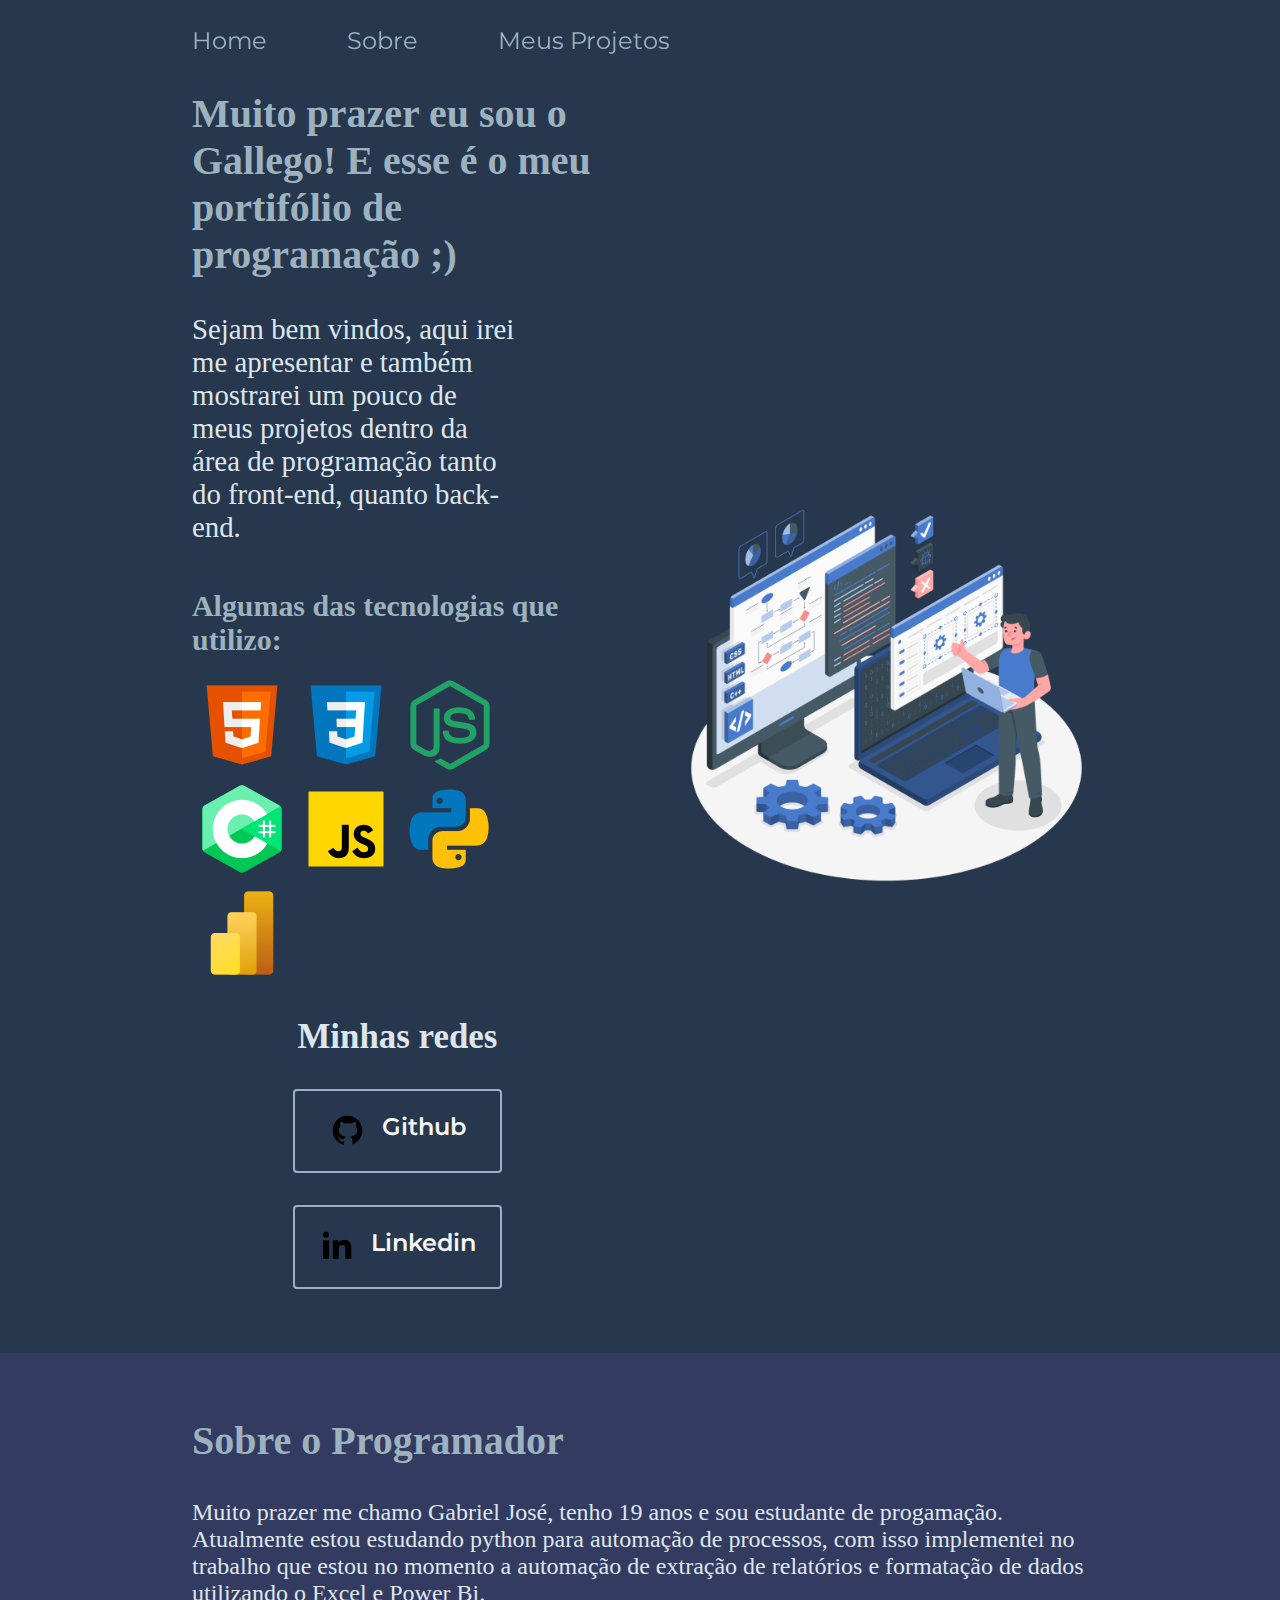
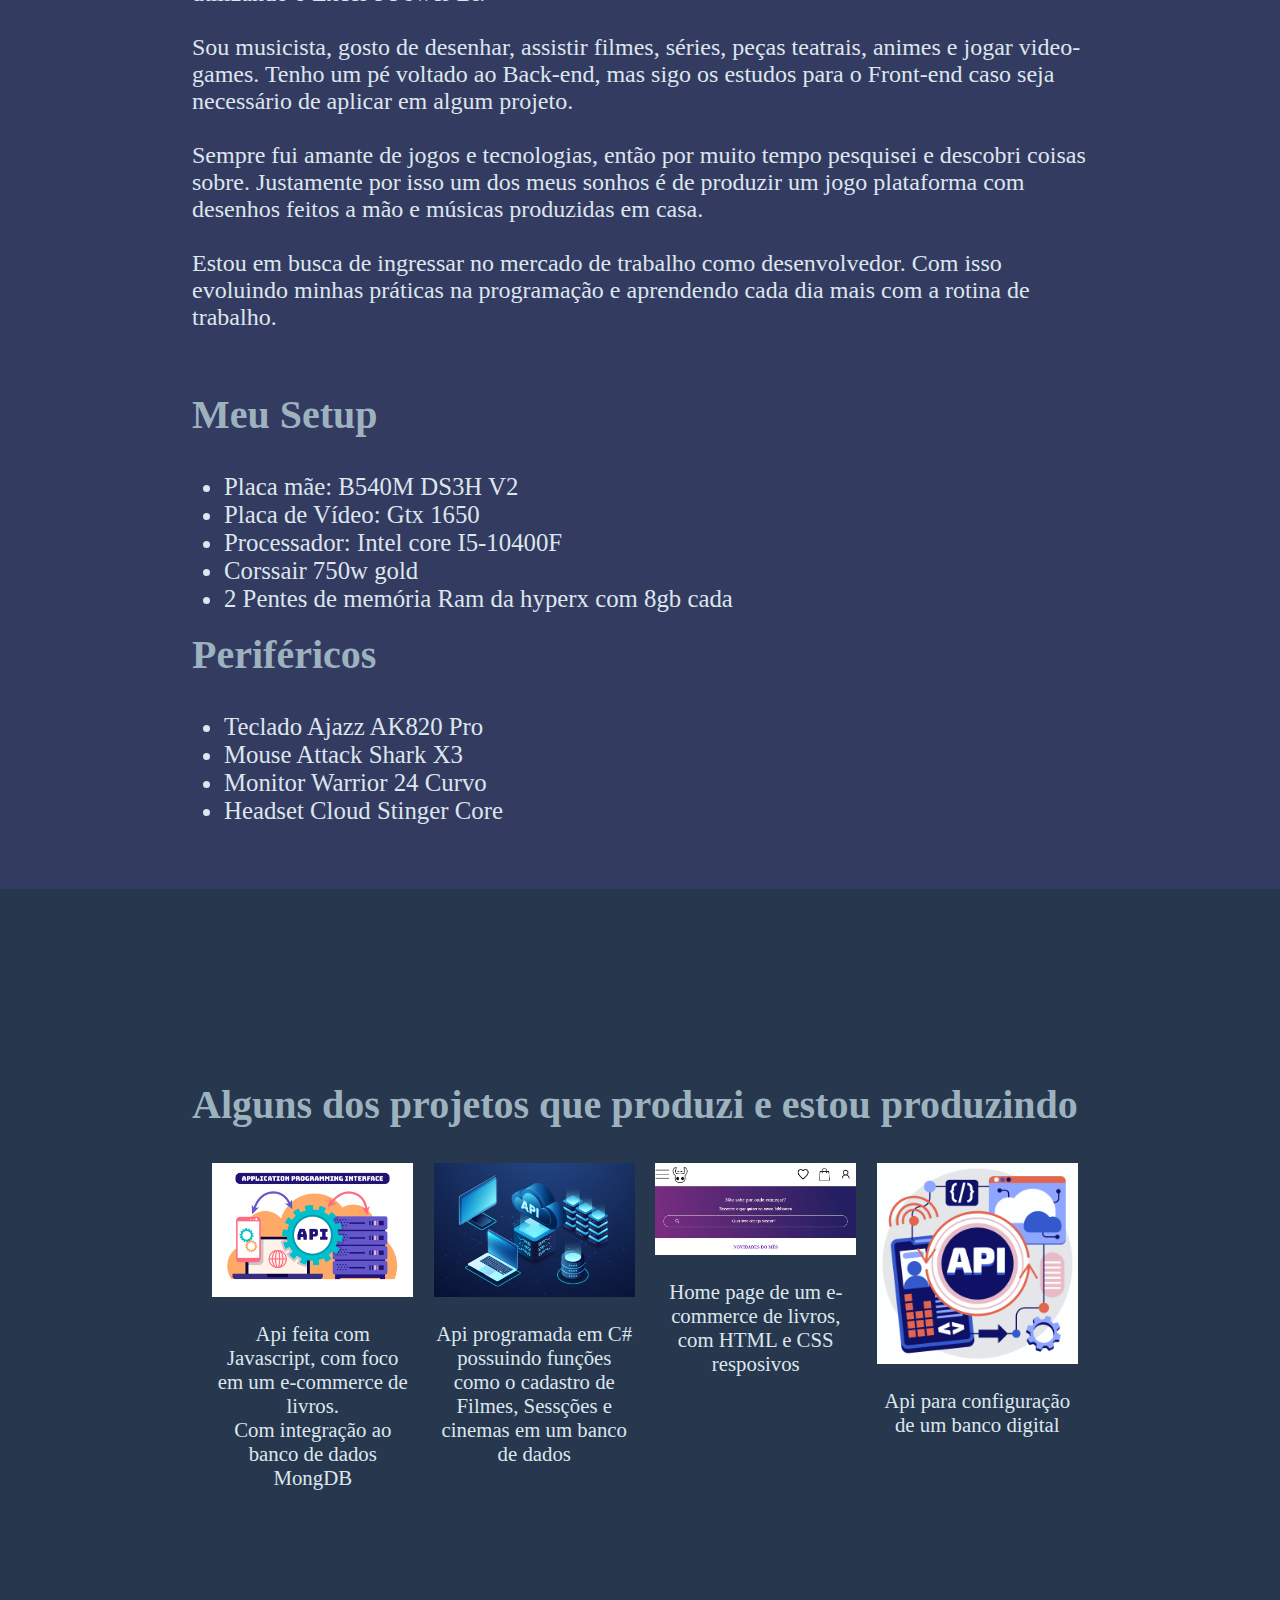
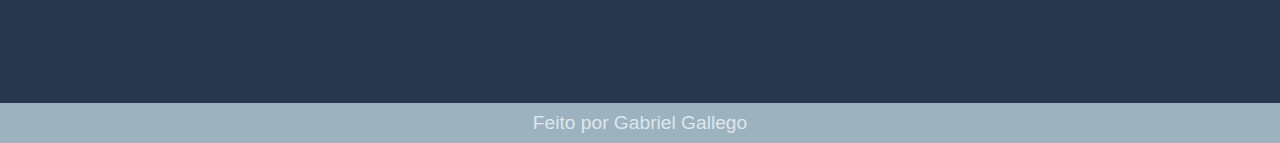
<file: index.html>
<!DOCTYPE html>
<html lang="pt-br">
<head>
    <meta charset="UTF-8">
    <meta http-equiv="X-UA-Compatible" content="IE=edge">
    <meta name="viewport" content="width=device-width, initial-scale=1.0">
    <title>Portifolio</title>
    <link rel="stylesheet" href="./styles/style.css">
</head>

<!-- cabeçalho do projeto -->
<body>
    <header class="cabecalho">
        <nav class="cabecalho__principal">
            <a class="cabecalho__links" href="#index">Home</a>
            <a class="cabecalho__links" href="#about">Sobre</a>
            <a class="cabecalho__links" href="#projetos">Meus Projetos</a>
        </nav>
    </header>

    <!-- Começo -->
    <main class="apresentacao" id="index">
        <section class="apresentacao__conteudo">
            <h1 class="apresentacao__conteudo__titulo">Muito prazer eu sou o Gallego!
                 E esse é o meu portifólio de programação ;)
            </h1>
            <p class="apresentacao__conteudo__texto">Sejam bem vindos, aqui irei me apresentar e também mostrarei
                um pouco de meus projetos dentro da área de programação tanto do front-end, quanto back-end.
            </p>

            <h1 class="tecnologias">Algumas das tecnologias que utilizo:
            </h1>
            
            <br>
            <img class="icones__tec" src="./assets/icons8-html-100.png" alt="icon html">
            <img class="icones__tec" src="./assets/icons8-css3-100.png" alt="icon css">
            <img class="icones__tec" src="./assets/icons8-node-js-100.png" alt="icon nodejs">
            <img class="icones__tec" src="./assets/icons8-c-100.png" alt="icon c#">
            <img class="icones__tec" src="./assets/icons8-javascript-100.png" alt="icon js">
            <img class="icones__tec" src="./assets/icons8-python-100.png" alt="icon python">
            <img class="icones__tec" src="./assets/icons8-poder-bi-2021-100.png" alt="icon powerBi">

            <div class="apresentacao__links">
                <h2 class="apresentacao__links__subtitulo">Minhas redes</h2>
                <a class="apresentacao__links__link" href="https://github.com/gabriel-galleg0">
                    <img src="./assets/icons8-github-37.png">
                  Github
                </a>
                <a class="apresentacao__links__link" href="https://www.linkedin.com/in/gabriel-gallego-5a7276241/">
                    <img class="icon" src="./assets/icons8-linkedin-37.png">
                    Linkedin
                </a>
            </div>
        </section>
        <img class="eu" src="img/ilustracao.png" alt="Imagens de projetos do Gallego">
    </main>
<!-- Fim da "Página Home" -->

<!-- Inicio sobre -->
<section class="apresentacao_about" id="about">
    <section class="apresentacao__conteudo">
        <h1 class="apresentacao__conteudo__titulo">Sobre o Programador</h1>

        <p class="apresentacao__conteudo__texto__about" >Muito prazer me chamo Gabriel José, tenho 19 anos e sou estudante
            de progamação. Atualmente estou estudando python para automação de processos, com isso implementei no trabalho que estou no momento 
            a automação de extração de relatórios e formatação de dados utilizando o Excel e Power Bi.
<br>
<br>
            Sou musicista, gosto de desenhar, assistir filmes, séries, peças teatrais, animes e jogar video-games.
            Tenho um pé voltado ao Back-end, mas sigo os estudos para o Front-end caso seja necessário de aplicar em algum projeto. 
<br>
<br>
            Sempre fui amante de jogos e tecnologias, então por muito tempo pesquisei e descobri coisas sobre.
            Justamente por isso um dos meus sonhos é de produzir um jogo plataforma com desenhos feitos a mão e 
            músicas produzidas em casa.
<br>
<br>
            Estou em busca de ingressar no mercado de trabalho como desenvolvedor. Com isso evoluindo minhas práticas na programação e aprendendo cada dia mais com a rotina de trabalho.
        </p>
<br>
<br>
        <h1 class="apresentacao__conteudo__titulo">Meu Setup</h1>
        
        <ul class="itens__hardware">
            <li><a class="linkshardware" href="https://www.gigabyte.com/br/Motherboard/B450M-DS3H-V2-rev-1x#kf">Placa mãe: B540M DS3H V2</a> </li>  
            <li><a class="linkshardware" href="https://www.gigabyte.com/br/Graphics-Card/GV-N1656OC-4GD-rev-10#kf">Placa de Vídeo: Gtx 1650</a></li>
            <li><a class="linkshardware" href="https://www.intel.com.br/content/www/br/pt/products/sku/199278/intel-core-i510400f-processor-12m-cache-up-to-4-30-ghz/specifications.html">Processador: Intel core I5-10400F</a></li>  
            <li><a class="linkshardware" href="https://www.corsair.com/es/pt/p/psu/cp-9020155-ww/rmx-white-series-rm750x-750-watt-80-plus-gold-certified-fully-modular-psu-ww-cp-9020155-ww">Corssair 750w gold</a></li>
           <li><a class="linkshardware" href="https://www.kingston.com/br/memory/gaming/kingston-fury-beast-ddr4-memory">2 Pentes de memória Ram da hyperx com 8gb cada </a></li>
        </ul>  
<br>
        <h1 class="apresentacao__conteudo__titulo">Periféricos</h1>
        <ul class="itens__hardware">
            <li><a class="linkshardware" href="https://ajazzstore.com/products/ajazz-ak820-pro?variant=42723205611573">Teclado Ajazz AK820 Pro </a></li>
            <li><a class="linkshardware" href="https://www.amazon.com.br/X3-tri-modo-bluetooth-26000Dpi-recarregável/dp/B0CGV1QGMW?th=1">Mouse Attack Shark X3</a></li>
            <li><a class="linkshardware" href="https://www.pichau.com.br/monitor-gamer-multi-warrior-shin-kai-24-pol-va-curvo-fhd-1ms-165hz-freesync-hdmi-dp-mn103?gclid=CjwKCAjwqZSlBhBwEiwAfoZUIKatyYwm52MZTocuSJvksjObzA3mgFfY552PpCydyW8n5nqku1hrKxoCZ2wQAvD_BwE">Monitor Warrior 24 Curvo</a></li>
            <li><a class="linkshardware" href="https://row.hyperx.com/pt-BR/collections/gaming-headsets/products/hyperx-cloud-stinger-core-pc?variant=40911970664653">Headset Cloud Stinger Core</a></li>
        </ul>
    </section>
</section>
<!-- Final Sobre -->

<!-- Início meus projetos -->
    <section class="apresentacao_conteudo_flex" id="projetos">
  <h1 class="apresentacao__conteudo__titulo">Alguns dos projetos que produzi e estou produzindo</h1> 

        <div class="conteudos">
        <div>
            <a href="https://github.com/gabriel-galleg0/Api.Livraria_express-MongoDB"><img src="img/api2.jpg"></a>
            <p class="apresentacao__conteudo__texto_projetos">Api feita com Javascript, com foco em um e-commerce de livros.<br>
                Com integração ao banco de dados MongDB</p>
        </div>
            <div>
        <a href="https://github.com/gabriel-galleg0/Api_de_filmes"><img src="img/api1.jpg" alt="Imagem do projeto com C#"></a>
        <p class="apresentacao__conteudo__texto_projetos">Api programada em C# possuindo funções como o
            cadastro de Filmes, Sessções e cinemas em um banco de dados</p>        
    </div>
                <div>
                    <a href="https://site-de-livros-gallego.vercel.app"><img src="img/books.jpg" alt="Página Inicial GallegoBooks"></a>
                    <p class="apresentacao__conteudo__texto_projetos">Home page de um e-commerce de livros,
                        com HTML e CSS resposivos</p>
                </div>
                    <div>
                        <a href="https://github.com/gabriel-galleg0/BytebankAdm"><img src="img/api3.jpg"></a>
                        <p class="apresentacao__conteudo__texto_projetos">Api para configuração de um banco digital</p>
                    </div>      
                </div>
</section>

<!-- Footer -->
    <footer class="rodape">
        <p>Feito por Gabriel Gallego</p>
    </footer>
</body>
</html>
</file>
<file: styles/style.css>
@import url('https://fonts.googleapis.com/css2?family=Krona+One&family=Montserrat:wght@400;600&display=swap');

:root {
    --cor-primaria: #27374D;
    --cor-secundaria: #DDE6ED;
    --cor-terciaria: #9DB2BF;
    --cor-hover: #526D82;

}
html{
    scroll-behavior: smooth;

}
*{
    margin: 0%;
    padding: 0%;

}
body{
    box-sizing: border-box;
    background-color: var(--cor-primaria);
    color: var(--cor-secundaria);
    
}
img{
    max-width: 100%;

}
.cabecalho{
    padding: 2% 0% 0% 15% ;
   

}
.cabecalho__principal{
    display: flex;
    gap: 80px;
    position: fixed;
}
.cabecalho__links{
    font-family: 'Montserrat', sans-serif;
    color: var(--cor-terciaria);
    font-size: 1.50rem;
    text-decoration: none;

}
.apresentacao__conteudo__titulo{
    color: var(--cor-terciaria);
    font-size: 2.5rem;
    padding-bottom: 35px;
   
}
.apresentacao{
    padding: 5% 15%;
    display: flex;
    align-items: center;
    justify-content: space-between;
    gap: 82px;
    
}
.apresentacao__conteudo__texto{
    width: 80%;
    font-size: 1.80rem;
    display: flex;
    flex-direction: column;
    gap: 40px;

}
.tecnologias{
    padding-top: 45px;
    color: var(--cor-terciaria); 
    font-size: 1.87rem;

}
.apresentacao__links__subtitulo{
    font-size: 2.18rem;
    padding-top: 30px;

}
.apresentacao__links{
    
    display: flex;
    flex-direction: column;
    justify-content: space-between;
    align-items: center;
    gap: 32px;

}
.eu{
    border: var(--cor-hover);
    width: 45%; 

}
.apresentacao__links__link{
    display: flex;
    justify-content: center;
    gap: 16px;
    border: 2.5px solid var(--cor-terciaria);
    width: 50%;
    text-align: center;
    border-radius: 4px;
    font-size: 1.5rem;
    font-weight: 600;
    padding: 21.5px 0;
    text-decoration: none;
    color: #F6F6F6;
    font-family: 'Montserrat', sans-serif;

}
.apresentacao__links__link:hover{
    background-color: var(--cor-hover);

}
.rodape{
    color: var(--cor-secundaria);
    background-color: var(--cor-terciaria);
    padding-top: 9px;
    padding-bottom: 18px;
    text-align: center;
    font-size: 1.2rem;
    font-family: Arial, Helvetica, sans-serif;
    height: 13px;
    margin: 0%;

}
.imagens_textos{
    display: flex;
    justify-content: space-between;

}
.apresentacao__conteudo__texto_projetos{
    padding: 1em 0;
    font-size: 1.3rem;
    display: flex;
    text-align: left;
   
}
@media (max-width: 1200px){
    .cabecalho{
        padding: 10%;
    }

    .cabecalho__principal{
        justify-content: center;
    }
    
    .apresentacao{
        flex-direction: column-reverse;
        padding: 5%;
    }

    .apresentacao__conteudo__texto{
        width: auto;

    }
    .apresentacao__about{
        flex-direction: column-reverse;
        padding: 5%;
    }
    .aboutimg{
        width: 60%;
    }

}
.apresentacao_about{
    padding: 5% 15%;
    display: flex;
    align-items: center;
    justify-content: space-between;
    gap: 82px;
    background-color: rgb(52, 59, 97);
    
}
.apresentacao__conteudo__texto__about{
    margin: 0%;
    padding-bottom: 1.5rem;
    font-size: 1.50rem;
    display: flex;
    flex-direction: column;
    justify-content: space-between;
    gap: 10%;
    color: var(--cor-secundaria);

}
.itens__hardware{
    font-size: 1.55rem;
    margin-left: 2rem;
    text-decoration: none;

}
.linkshardware{
    text-decoration: none;
    color: var(--cor-secundaria);

}
.linkshardware:hover{
    color: rgb(71, 172, 255);

}
.apresentacao__about{
    padding: 5% 8%;
    display: flex;
    align-items: center;
    justify-content: space-between;
    gap: 82px;
    padding-bottom: 10%;

}
.conteudos{
    display: flex;
    justify-content: space-between;
    flex-wrap: wrap;
    margin: 0%;
    max-width: 1600px;
    padding-left: 10px;

}
.conteudos > div{
    flex: 1 1 200px;
    margin: 0 10px;
    max-width: 800px;
    max-height: 100%;

}
.apresentacao_conteudo_flex{
  padding: 5%;
  margin: 10%;

}
.conteudos img{
    max-width: 100%;

}
.conteudos p{
    text-align: center;

}

.conteudos a :hover{
    scale: 1.1;
    transition: .5s;
    
}
</file>
